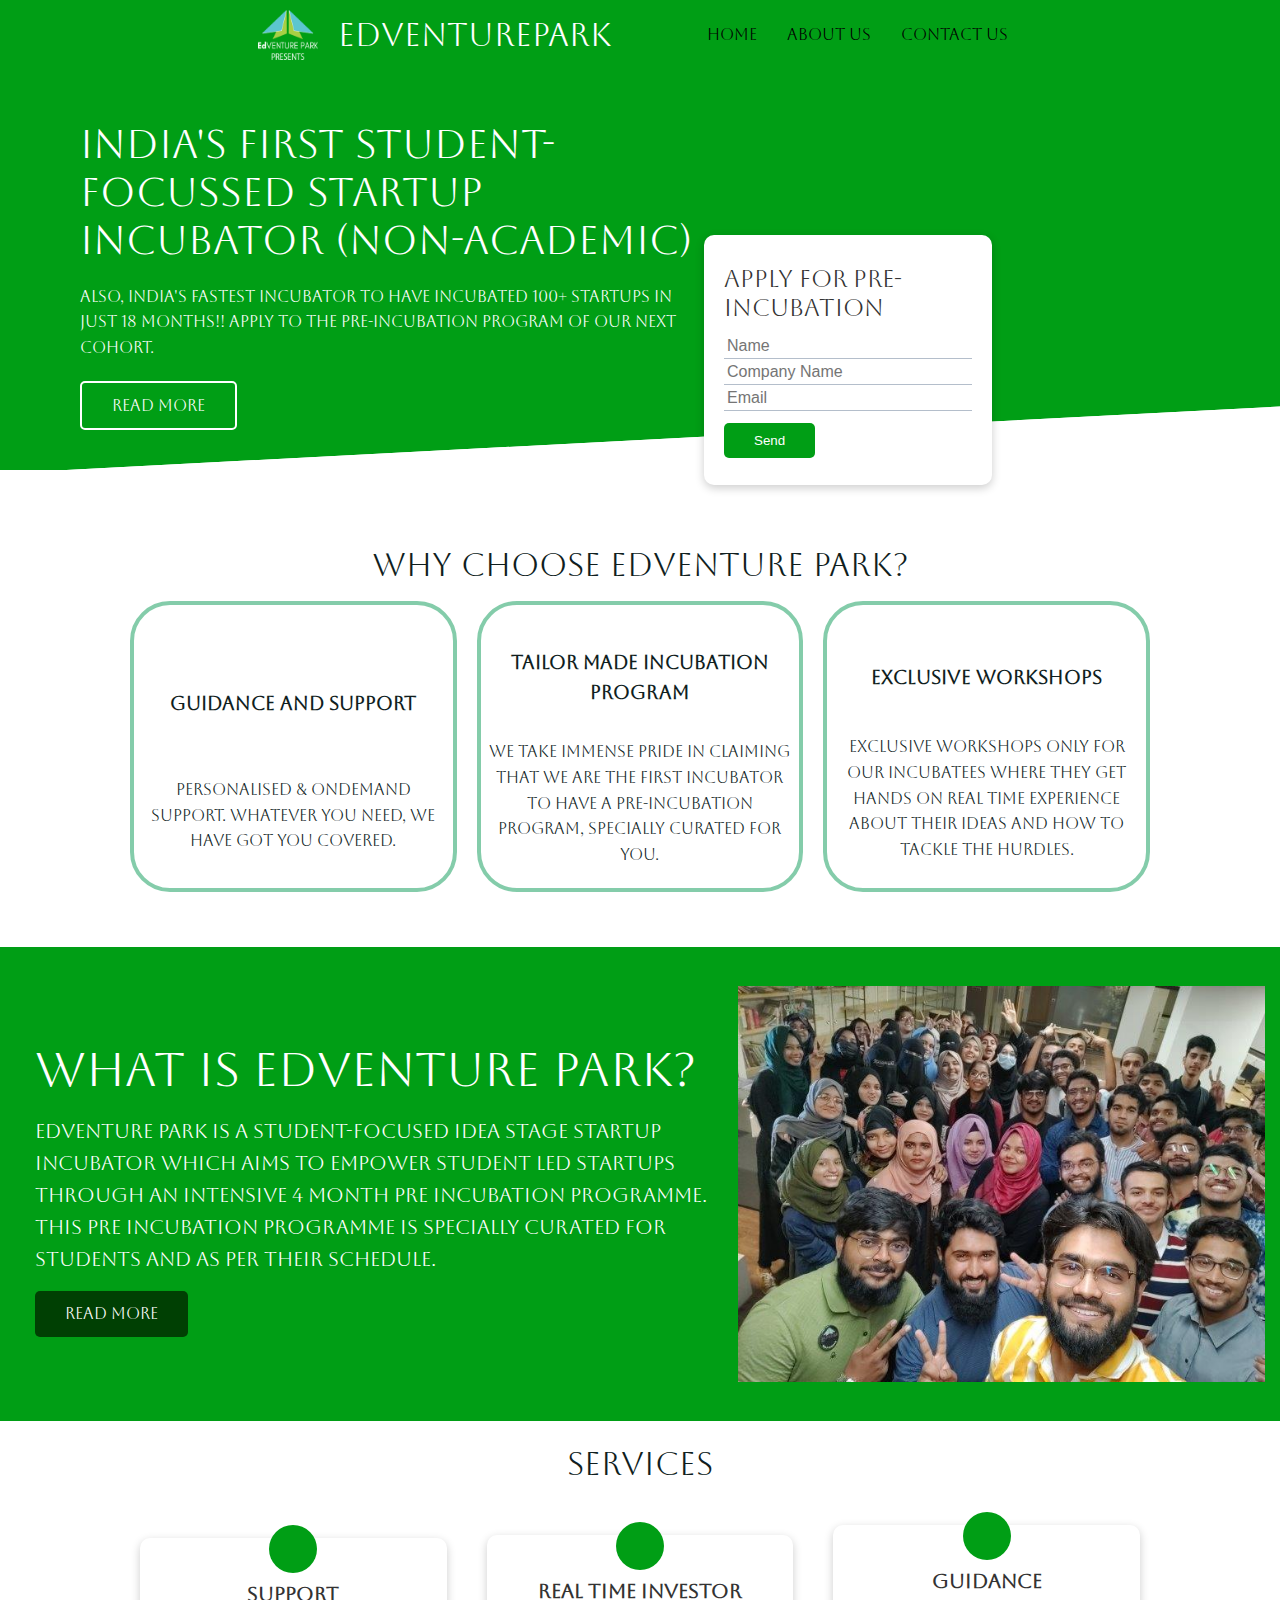
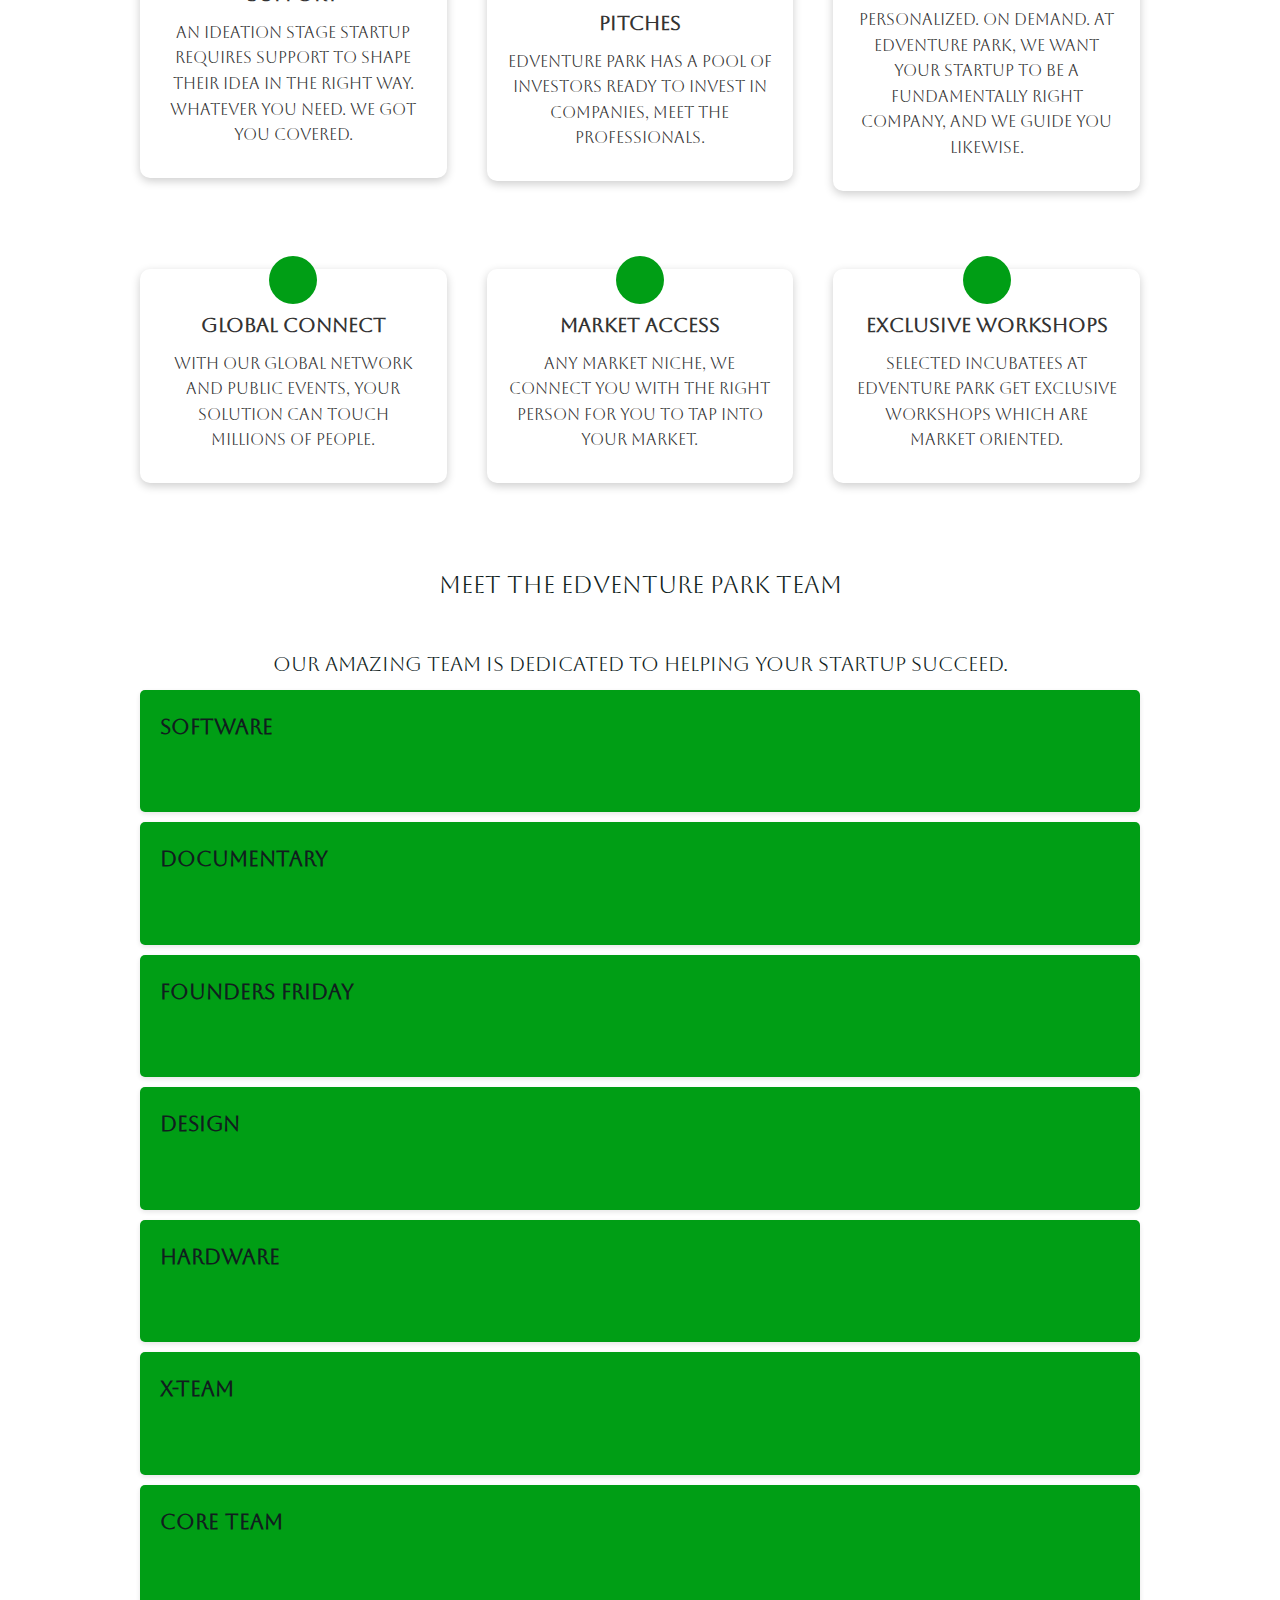
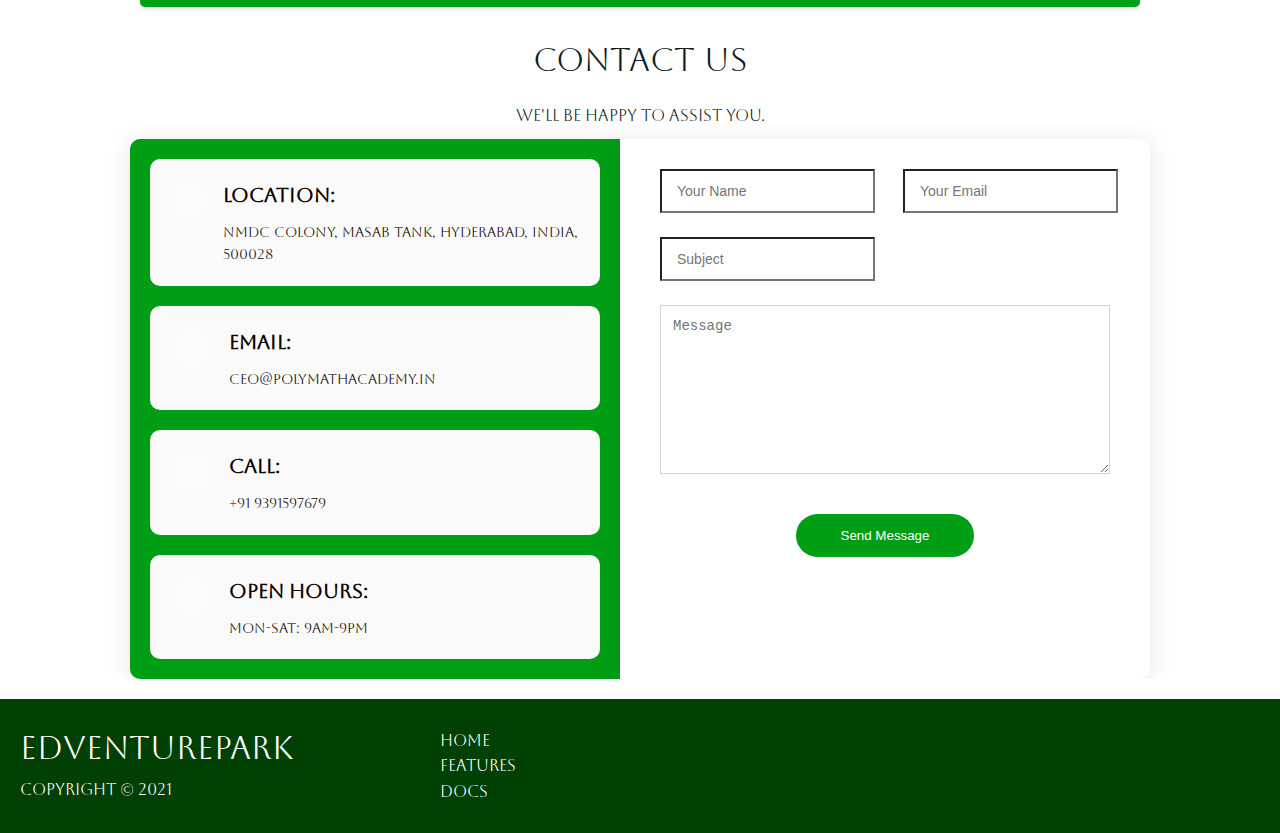
<file: Task-1/index.html>
<!DOCTYPE html>
<html lang="en">
<head>
    <meta charset="UTF-8">
    <meta http-equiv="X-UA-Compatible" content="IE=edge">
    <meta name="viewport" content="width=device-width, initial-scale=1.0">
    <link rel="stylesheet" href="https://cdnjs.cloudflare.com/ajax/libs/font-awesome/6.1.2/css/all.min.css" 
    integrity="sha512-1sCRPdkRXhBV2PBLUdRb4tMg1w2YPf37qatUFeS7zlBy7jJI8Lf4VHwWfZZfpXtYSLy85pkm9GaYVYMfw5BC1A==" 
    crossorigin="anonymous" referrerpolicy="no-referrer" />
    <link rel="stylesheet" href="./css/utilities.css">
    <link rel="stylesheet" href="./css/style.css">
    <title>LANDING PAGE</title>
</head>
<body>
    <!-- Navbar -->
    <div class="navbar">
        <div class="container flex">
            <img src="images/presents.png" />
            <h1 class="logo">Edventurepark</h1>
            <nav>
                <ul>
                    <li><a href="index.html">Home</a></li>
                    <li><a href="#about-us">About Us</a></li>
                    <li><a href="#contact">Contact Us</a></li>
                </ul>
            </nav>
        </div>
    </div>

<!-- Showcase -->
    <section class="showcase">
        <div class="grid">
            <div class="showcase-text">
                <h1>INDIA'S FIRST STUDENT-FOCUSSED STARTUP INCUBATOR (NON-ACADEMIC)</h1>
                <p>Also, India's Fastest Incubator to have incubated 100+ Startups in just 18 months!!
                    Apply to the Pre-Incubation Program of our next Cohort. </p>
                <a href="features.html" class="btn btn-outline">Read More</a>
            </div>

            <div class="showcase-form card">
                <h2>Apply for Pre-Incubation</h2>
                <form>
                    <div class="sc-form-control">
                        <input type="text" name="name" placeholder="Name" required>
                    </div>
                    <div class="sc-form-control">
                        <input type="text" name="company" placeholder="Company Name" required>
                    </div>
                    <div class="sc-form-control">
                        <input type="email" name="email" placeholder="Email" required>
                    </div>
                    <input type="submit" value="Send" class="btn btn-primary">
                </form>
            </div>
        </div>
    </section>

    <!-- ABOUT-US -->
    <section id="about-us" class="about-us">
        <div class="container">
            <h1 class="about-us-heading text-center my-1">
                Why Choose EdVenture Park?
            </h1>

            <div class="grid grid-3 text-center my-4">
                <div class="about-us-card">
                    <i class="fas fa-compass fa-8x"></i>
                    <h3>Guidance and Support</h3>
                    <p class="text-secondary">Personalised & Ondemand Support. Whatever You need, We have got you covered.</p>
                </div>
                <div class="about-us-card">
                    <i class="fas fa-upload fa-6x"></i>
                    <h3>Tailor Made Incubation Program</h3>
                    <p class="text-secondary">We take immense pride in claiming that we are the first incubator to have a Pre-Incubation Program, specially curated for you.</p>
                </div>
                <div class="about-us-card">
                    <i class="fas fa-project-diagram fa-6x"></i>
                    <h3>Exclusive Workshops</h3>
                    <p class="text-secondary">Exclusive workshops only for our incubatees where they get hands on real time experience about their ideas and how to tackle the hurdles.</p>
                </div>
            </div>
        </div>

    

            <div class="cloud bg-primary my-2 py-2">
                <div class="contsiner grid">
                    <div class="text">
                        <h2 class="lg">What is EdVenture Park?</h2>
                        <p class="lead my-1">EdVenture Park is a student-focused idea stage startup incubator which aims to empower student led 
                            startups through an intensive 4 month pre Incubation programme. 
                            This pre incubation programme is specially curated for students and as per their schedule. </p>
                            <a href="features.html" class="btn btn-dark">Read More</a>
                    </div>
                    <img src="images/side.jpg" alt="">
                </div>
            </div>
        </section>

            <!-- languages -->
            <section class="languages">
                <h2 class="md text-center my-2">
                    Services
                </h2>
                <div class="container grid">
                    <div class="card">
                        <i class="fas fa-info-circle"></i>
                        <h4>Support</h4>
                        <p>An ideation stage startup requires support to 
                            shape their idea in the right way. Whatever you need. We got you covered.</p>
                    </div>
                    <div class="card">
                        <i class="fas fa-thumbtack"></i>
                        <h4>Real Time Investor Pitches</h4>
                        <p>Edventure park has a pool of investors ready to invest in companies, Meet the professionals.</p>
                    </div>
                    <div class="card">
                        <i class="fas fa-book-open"></i>
                        <h4>Guidance</h4>
                        <p>Personalized. On Demand. At Edventure park, we want your startup to be a fundamentally right company, and we guide you likewise.</p>
                    </div>
                    <div class="card">
                        <i class="fas fa-link"></i>
                        <h4>Global Connect</h4>
                        <p>With our global network and public events, your solution can touch millions of people.</p>
                    </div>
                    <div class="card">
                        <i class="fas fa-poll"></i>
                        <h4>Market Access</h4>
                        <p>Any market niche, we connect you with the right person for you to tap into your market.</p>
                    </div>
                    <div class="card">
                        <i class="fas fa-star"></i>
                        <h4>Exclusive Workshops</h4>
                        <p>Selected incubatees at Edventure Park get exclusive Workshops which are market oriented.</p>
                    </div>
                </div>
            </section>



            <!-- Teams -->

            <section class="team">
              <div class="container">
                <h2 class="text-center my-4">Meet the EdVenture Park Team</h2>
                <p class="text-center lead">Our amazing team is dedicated to helping your startup succeed.</p>
            
                <div class="row-cols-1 row-cols-md-3 g-4">
                  <div class="col team-card">
                    <a href="#">
                      <i class="bi bi-code h1 mb-3 text-primary"></i>
                      <h3 class="h5">Software</h3>
                      <p class="text-secondary">The brains behind our innovative platforms and tools.</p>
                    </a>
                  </div>
            
                  <div class="col team-card">
                    <a href="#">
                      <i class="bi bi-camera-reels h1 mb-3 text-info"></i>
                      <h3 class="h5">Documentary</h3>
                      <p class="text-secondary">Capturing stories and showcasing the journey of our startups.</p>
                    </a>
                  </div>
            
                  <div class="col team-card">
                    <a href="#">
                      <i class="bi bi-group h1 mb-3 text-warning"></i>
                      <h3 class="h5">Founders Friday</h3>
                      <p class="text-secondary">Connecting you with experienced founders for valuable insights.</p>
                    </a>
                  </div>
            
                  <div class="col team-card">
                    <a href="#">
                      <i class="bi bi-palette h1 mb-3 text-success"></i>
                      <h3 class="h5">Design</h3>
                      <p class="text-secondary">Crafting beautiful and user-friendly interfaces for your startup.</p>
                    </a>
                  </div>
            
                  <div class="col team-card">
                    <a href="#">
                      <i class="bi bi-cpu h1 mb-3 text-danger"></i>
                      <h3 class="h5">Hardware</h3>
                      <p class="text-secondary">Building the physical components that bring your ideas to life.</p>
                    </a>
                  </div>
            
                  <div class="col team-card">
                    <a href="#">
                      <i class="bi bi-share h1 mb-3 text-purple"></i>
                      <h3 class="h5">X-Team</h3>
                      <p class="text-secondary">Our network of experts ready to tackle any challenge your startup faces.</p>
                    </a>
                  </div>
            
                  <div class="col team-card">
                    <a href="#">
                      <i class="bi bi-people h1 mb-3 text-light"></i>
                      <h3 class="h5">Core Team</h3>
                      <p class="text-secondary">The passionate leaders driving EdVenture Park forward.</p>
                    </a>
                  </div>
                </div>
              </div>
            </section>
            
            <style>
             
              .team-card {
                background-color: #009e15;
  transition: all 0.3s ease-in-out;
  font-size: 18px; /* Increased font size */
  font-weight: 500; /* Slightly bolder font weight */
  padding: 20px; /* Increased padding */
  margin: 10px; /* Increased margin */
  border-radius: 5px; /* Add rounded corners */
  box-shadow: 0px 2px 5px rgba(0, 0, 0, 0.1); /* Subtle shadow */
}

.team-card:hover {
  transform: scale(1.1) translateY(-5px); /* Zoom-in and move up */
  box-shadow: 0px 5px 10px rgba(0, 0, 0, 0.2); /* Increased shadow on hover */
}

.team-card i {
  transition: transform 0.3s ease-in-out;
}

.team-card:hover i {
  transform: translateY(-3px); /* Bounce the icon down on hover */
}

.team-card .text-secondary {
  opacity: 0; /* Hide text initially */
  transition: opacity 0.3s ease-in-out;
}

.team-card:hover .text-secondary {
  opacity: 1; /* Fade in text on hover */
}

.team-card:hover::after {
  content: ""; /* Add an empty content pseudo-element for the overlay */
  position: absolute;
  top: 0;
  left: 0;
  width: 100%;
  height: 100%;
  background-color: rgba(0, 0, 0, 0.3); /* Semi-transparent black overlay */
  opacity: 0;
  transition: opacity 0.3s ease-in-out;
}

.team-card:hover::after {
  opacity: 1; /* Fade in the overlay on hover */
}

            </style>
            

            <!-- end -->


            <!-- CONTACT-US -->

            <section id="contact" class="contact">
                <div class="container aos-init aos-animate" data-aos="fade-up">
          
                  <div class="text-center">
                    <h2 class="md text-center my-2">Contact Us</h2>
                    <p>we'll be happy to assist you.</p>
                  </div>
          
                  <div class="row gx-lg-0 gy-4">
          
                    <div class="col-lg-4">
          
                      <div class="info-container d-flex flex-column align-items-center justify-content-center">
                        <div class="info-item d-flex">
                          <i class="fa fa-location flex-shrink-0"></i>
                          <div>
                            <h4>Location:</h4>
                            <p> NMDC colony, Masab tank, Hyderabad, India, 500028</p>
                          </div>
                        </div><!-- End Info Item -->
          
                        <div class="info-item d-flex">
                          <i class="fa fa-envelope flex-shrink-0"></i>
                          <div>
                            <h4>Email:</h4>
                            <p>ceo@polymathacademy.in</p>
                          </div>
                        </div><!-- End Info Item -->
          
                        <div class="info-item d-flex">
                          <i class="fa fa-phone flex-shrink-0"></i>
                          <div>
                            <h4>Call:</h4>
                            <p>+91 9391597679</p>
                          </div>
                        </div><!-- End Info Item -->
          
                        <div class="info-item d-flex">
                          <i class="fa fa-clock flex-shrink-0"></i>
                          <div>
                            <h4>Open Hours:</h4>
                            <p>Mon-Sat: 9am-9pm</p>
                          </div>
                        </div><!-- End Info Item -->
                      </div>
          
                    </div>
          
                    <div class="col-lg-8">
                      <div id="myform" class="php-email-form">
                        <div class="row">
                          <div class="col-md-6 form-group">
                            <input type="text" name="from-name" class="form-control" id="name" placeholder="Your Name" required="" fdprocessedid="h17fvv">
                          </div>
                          <div class="col-md-6 form-group mt-md-0">
                            <input type="email" class="form-control" name="email" id="email" placeholder="Your Email" required="" fdprocessedid="d1jplp">
                          </div>
                        </div>
                        <div class="form-group mt-3">
                          <input type="text" class="form-control" name="subject" id="subject" placeholder="Subject" required="" fdprocessedid="786h5">
                        </div>
                        <div class="form-group mt-3">
                          <textarea class="ch-form-control" id="message" name="message" rows="7" placeholder="Message" required=""></textarea>
                        </div>
                        <div class="my-3">
                          <div class="loading">Loading</div>
                          <div class="error-message"></div>
                          <div class="sent-message">Your message has been sent. Thank you!</div>
                        </div>
                        <div class="text-center"><button type="submit" onclick="sendMail()" fdprocessedid="gq51ns">Send Message</button></div>
                      </div>
                    </div><!-- End Contact Form -->
          
                  </div>
          
                </div>
              </section>



            <!-- footer -->

        <footer class="footer bg-dark py-5">
            <div class="conatiner grid grid-3">
                <div>
                    <h1>Edventurepark</h1>
                    <p>Copyright &copy; 2021</p>
                </div>
                <nav>
                    <ul>
                        <li><a href="index.html">Home</a></li>
                        <li><a href="features.html">Features</a></li>
                        <li><a href="docs.html">Docs</a></li>
                    </ul>
                </nav>
                <div class="social">
                    <a href="https://twitter.com/EdventurePark" class="twitter"><i class="fab fa-twitter fa-2x"></i></a>
            <a href="https://www.facebook.com/EdVenP/" class="facebook"><i class="fab fa-facebook fa-2x"></i></a>
            <a href="https://www.instagram.com/edventurepark/" class="instagram"><i class="fab fa-instagram fa-2x"></i></a>
            <a href="https://www.youtube.com/channel/UCJE19g3yFV5aKsf8n4pTz3Q/featured" class="google-plus"><i class="fab fa-youtube fa-2x"></i></a>
            <a href="https://www.linkedin.com/company/edventure-park/mycompany/" class="linkedin"><i class="fab fa-linkedin fa-2x"></i></a>
                </div>
            </div>
        </footer>

</body>
</html>
</file>
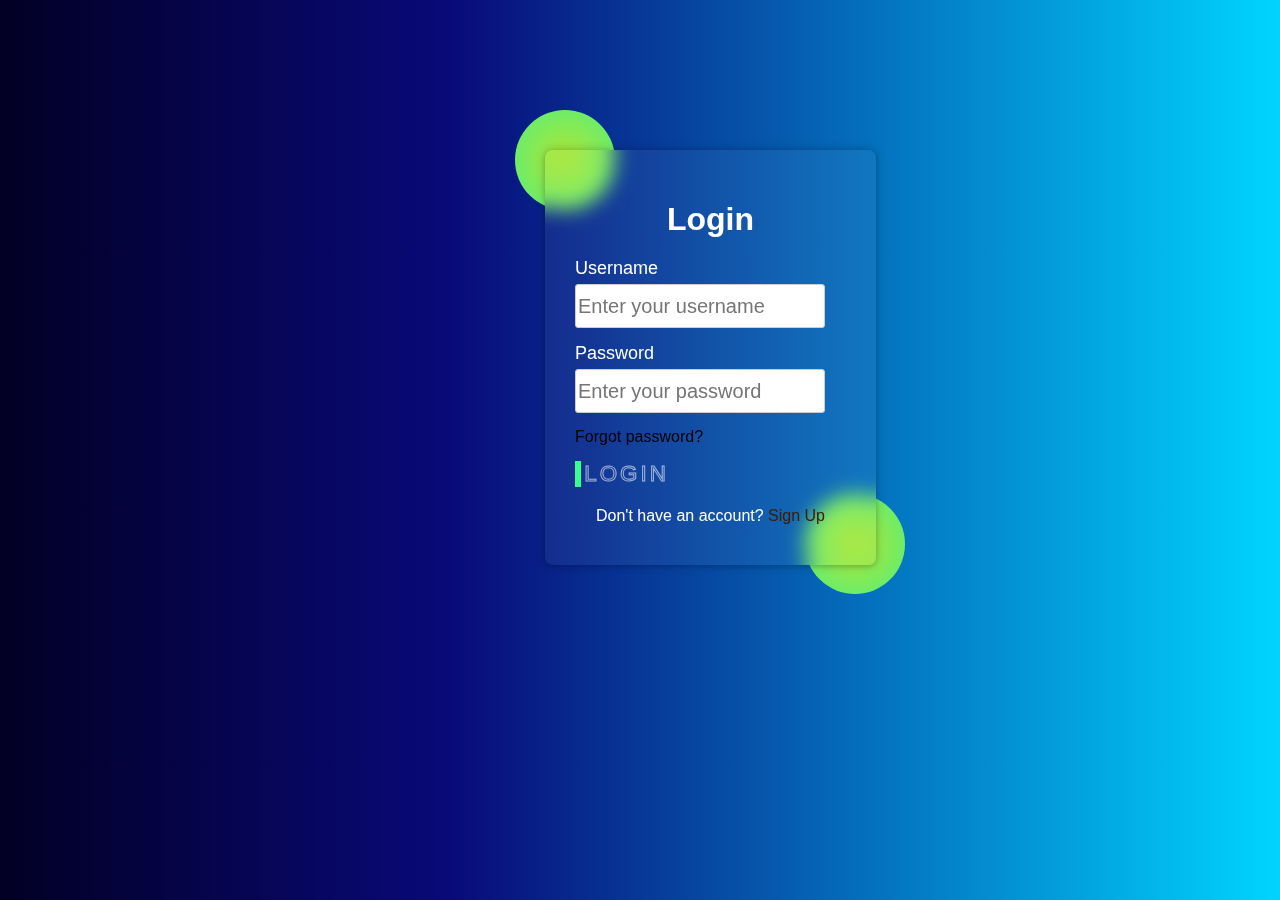
<file: Task-2/index.html>
<!DOCTYPE html>
<html lang="en">
<head>
    <meta charset="UTF-8">
    <meta name="viewport" content="width=device-width, initial-scale=1.0">
    <title>Login Form</title>
    <link rel="stylesheet" href="style.css">
</head>
<body>

    <div class="card">
        <div class="circle"></div>
        <div class="circle"></div>
    <div class="card-inner">
    <div class="container">
        <h1>Login</h1>
        
        <form id="login-form">
            <div class="input-field">
                <label for="username">Username</label>
                <input type="text" id="username" placeholder="Enter your username" required>
                <span class="required-message">Required</span>
            </div>
            <div class="input-field">
                <label for="password">Password</label>
                <input type="password" id="password" placeholder="Enter your password" required>
                <span class="required-message">Required</span>
            </div>
            <div class="input-field">
                <a href="#" style="text-decoration: none;
                color: black;">Forgot password?</a>
            </div>
            <button type="submit" class="button" data-text="Awesome">
                <span class="actual-text">&nbsp;LOGIN&nbsp;</span>
                <span aria-hidden="true" class="hover-text">&nbsp;Login&nbsp;</span>
            </button>
        </form>
        <div id="success-message" class="hidden">
            Login successful!
        </div>
        <div class="signup-link">
            <p>Don't have an account? <a href="#">Sign Up</a></p>
        </div>
    </div>
    </div>
</div>
    <script src="script.js"></script>
</body>
</html>
</file>
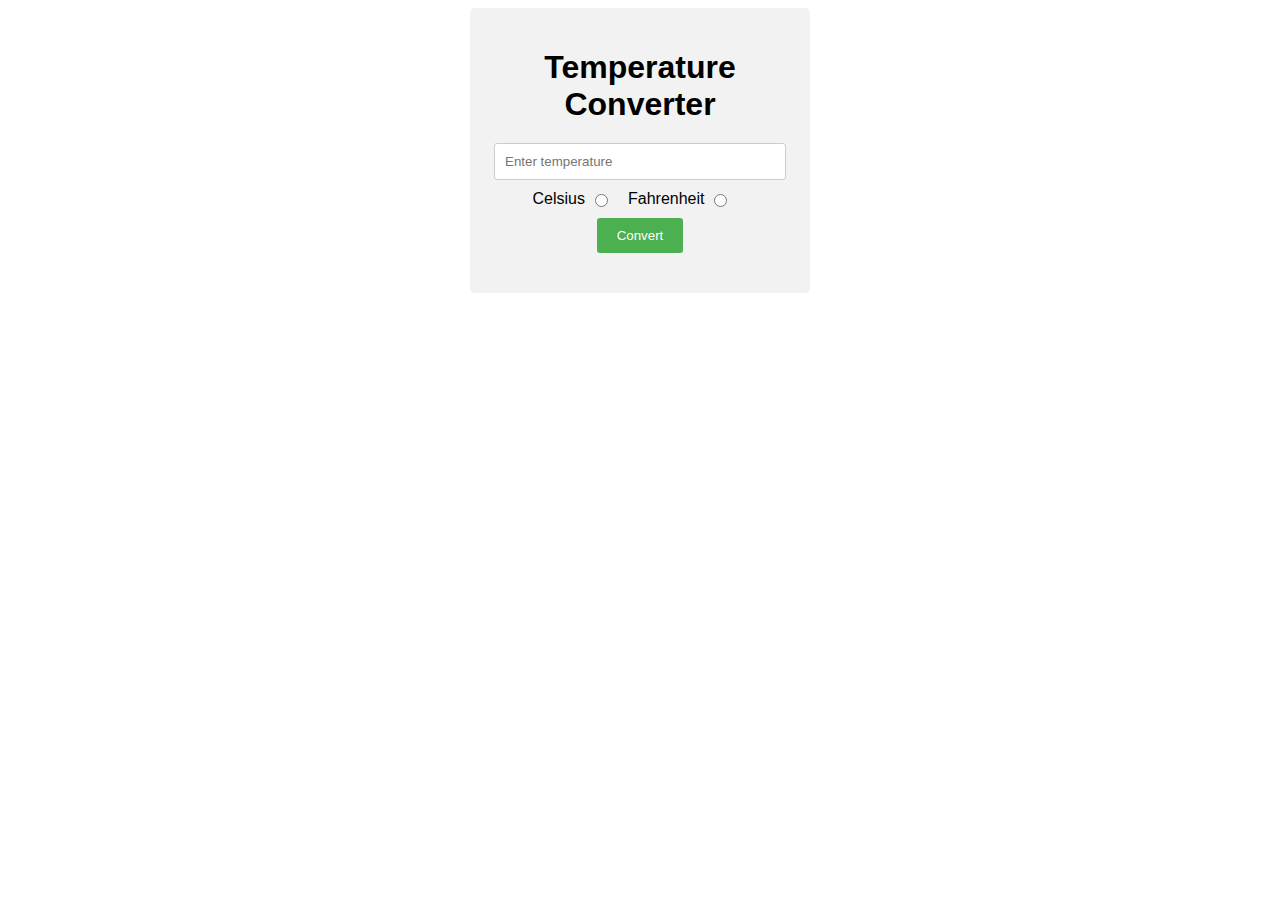
<file: Task-4/index.html>
<!DOCTYPE html>
<html lang="en">

<head>
    <meta charset="UTF-8">
    <meta name="viewport" content="width=device-width, initial-scale=1.0">
    <title>Temperature Converter</title>
    <link rel="stylesheet" href="style.css">
</head>

<body>
    <div class="container">
        <h1>Temperature Converter</h1>
        <input type="text" id="temperature" placeholder="Enter temperature">
        <div class="radio-container">
            <label for="celsius">Celsius</label>
            <input type="radio" id="celsius" name="unit" value="celsius">
            <label for="fahrenheit">Fahrenheit</label>
            <input type="radio" id="fahrenheit" name="unit" value="fahrenheit">
        </div>
        <button id="convert-button">Convert</button>
        <p id="result"></p>
    </div>
    <script src="script.js"></script>
</body>

</html>
</file>
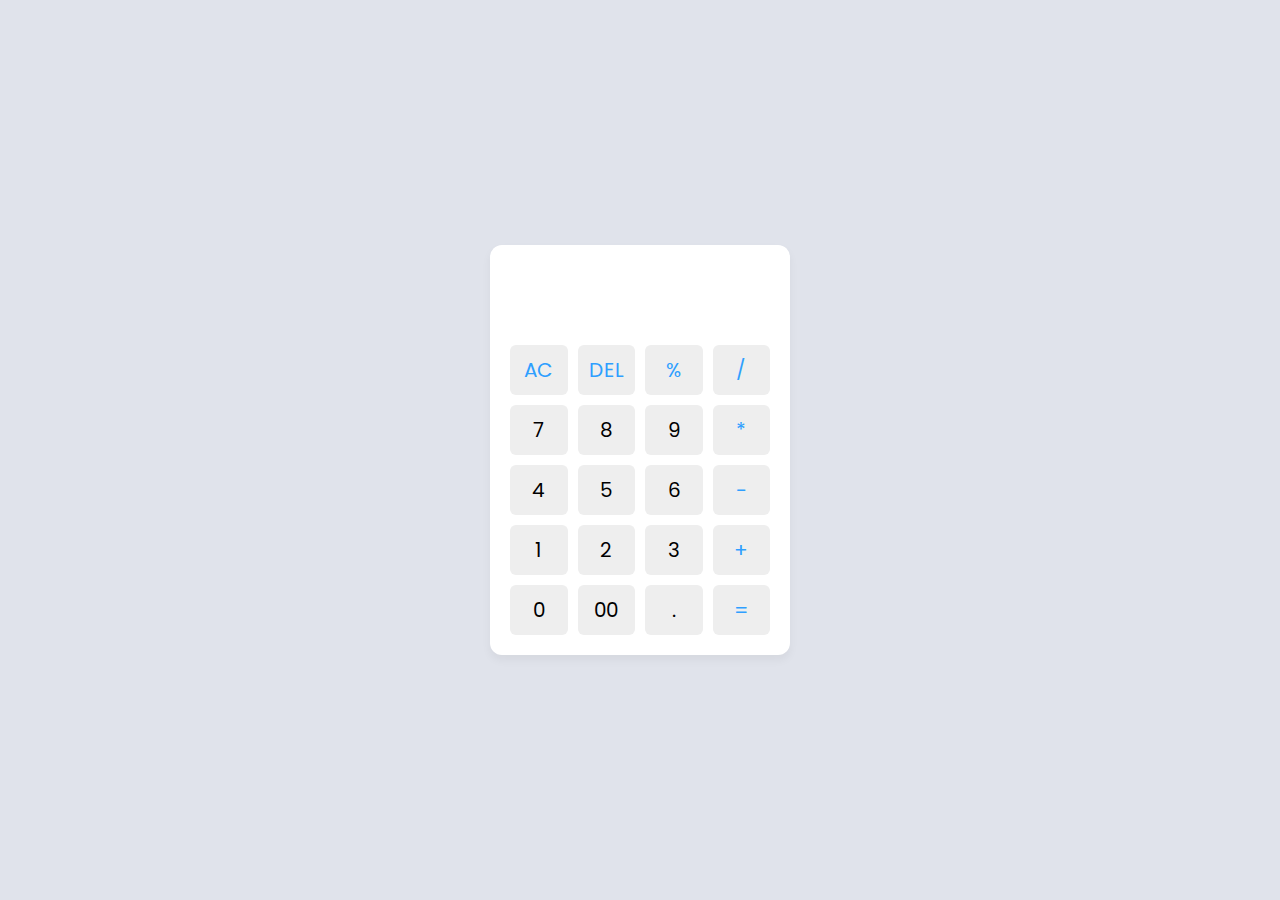
<file: Task-5/index.html>
<!DOCTYPE html>
<!-- Coding By CodingNepal - codingnepalweb.com -->
<html lang="en">
  <head>
    <meta charset="UTF-8" />
    <meta http-equiv="X-UA-Compatible" content="IE=edge" />
    <meta name="viewport" content="width=device-width, initial-scale=1.0" />
    <title>Calculator in HTML CSS & JavaScript</title>
    <link rel="stylesheet" href="style.css" />
  </head>
  <body>
    <div class="container">
      <input type="text" class="display" />

      <div class="buttons">
        <button class="operator" data-value="AC">AC</button>
        <button class="operator" data-value="DEL">DEL</button>
        <button class="operator" data-value="%">%</button>
        <button class="operator" data-value="/">/</button>

        <button data-value="7">7</button>
        <button data-value="8">8</button>
        <button data-value="9">9</button>
        <button class="operator" data-value="*">*</button>

        <button data-value="4">4</button>
        <button data-value="5">5</button>
        <button data-value="6">6</button>
        <button class="operator" data-value="-">-</button>

        <button data-value="1">1</button>
        <button data-value="2">2</button>
        <button data-value="3">3</button>
        <button class="operator" data-value="+">+</button>

        <button data-value="0">0</button>
        <button data-value="00">00</button>
        <button data-value=".">.</button>
        <button class="operator" data-value="=">=</button>
      </div>
    </div>

    <script src="script.js"></script>
  </body>
</html>
</file>
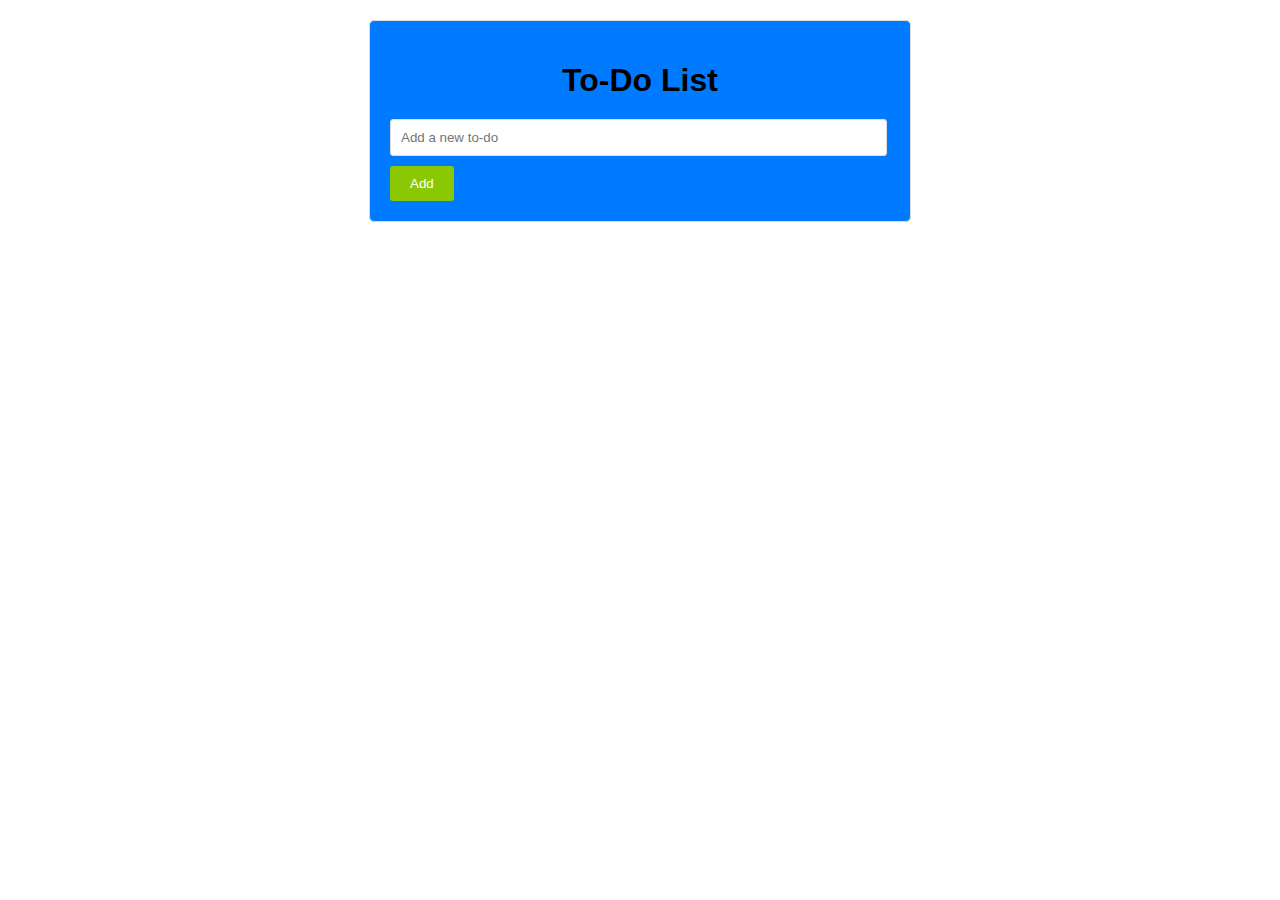
<file: Task-6/index.html>
<!DOCTYPE html>
<html lang="en">
<head>
    <meta charset="UTF-8">
    <meta name="viewport" content="width=device-width, initial-scale=1.0">
    <title>To-Do List App</title>
    <link rel="stylesheet" href="style.css">
</head>
<body>
    <div class="container">
        <h1>To-Do List</h1>
        <input type="text" id="new-todo" placeholder="Add a new to-do">
        <button id="add-button">Add</button>
        <div id="todos">
            </div>
    </div>
    <script src="script.js"></script>
</body>
</html>
</file>
<file: Task-1/css/utilities.css>
.container { 
    max-width: 1100px;
    margin: 0 auto;
    overflow: auto;
    padding: 0 40px; 
}

.card {
    background-color: white;
    color: #333;
    position: relative;
    border-radius: 10px;
    box-shadow: 0 3px 10px rgba(0,0,0,0.2);
    padding: 20px;
    margin-top: 80px;
}

.card i{
   position: absolute;
   top: -13px;
   left: 50%;
   transform: translateX(-50%);
   font-size: 20px;
   background: var(--primary-color);
   color: #fff;
   border-radius: 50px;
   display: inline-flex;
   align-items: center;
   justify-content: center;
   width: 48px;
   height: 48px;
}


.btn {
    display: inline-block;
    padding: 10px 30px;
    cursor: pointer;
    background: var(--primary-color);
    color: white;
    border: none;
    border-radius: 5px;
}

.btn-outline {
    background-color: transparent;
    border: 2px white solid;
}

.btn:hover {
    transform: scale(.94);
}


/* backgrounds & coloured buttons */
.bg-primary,
 .btn-primary {
   background-color: var(--primary-color);
   color: white;
   margin-top: 12px;
}


.bg-secondary,
 .btn-secondary {
   background-color: var(--secondary-color);
   color: white;
}


.bg-dark,
 .btn-dark {
   background-color: var(--dark-color);
   color: white;
   /* padding: 10px; */
}

.bg-primary a,
 .btn-primary a,
 .bg-secondary a,
 .btn-secondary a,
 .bg-dark a,
 .btn-dark a {
color: WHITE;
 }


.bg-light,
 .btn-light {
   background-color: var(--light-color);
   color: #333;
}


/* text sizes */
.lead {
   font-size: 20px;
}

.sm {
   font-size: 1rem;
}

.md {
font-size: 2rem;
}


.lg {
   font-size: 3rem;
}

.xl {
   font-size: 4rem;
}





.text-center {
    text-align: center;
}



.flex {
    display: flex;
    justify-content: center;
    align-items: center;
    height: 100%;
 }


 .grid {
    display: grid;
    grid-template-columns: repeat(3, 1fr);
    gap: 20px;
    justify-content: center;
    align-items: center;
    height: 100%;
 }


 .grid-3 {
    grid-template-columns: repeat(3, 1fr);
 }


 /* MARGIN */

 .my-1 {
    margin: 1rem 0;   /* 1 rem =16px  */
 }


 .my-2 {
    margin: 1.5rem 0;   /* 1 rem =16px  */
 }

 .my-3 {
    margin: 2rem 0;   /* 2 rem =32px  */
 }

 .my-4 {
    margin: 3rem 0;   /* 3 rem =48px  */
 }

 .my-5 {
    margin: 4rem 0;   /* 4 rem =64px  */
 }



 .m-1 {
   margin: 1rem ;   /* 1 rem =16px  */
}


.m-2 {
   margin: 1.5rem ;   /* 1 rem =16px  */
}

.m-3 {
   margin: 2rem ;   /* 2 rem =32px  */
}

.m-4 {
   margin: 3rem;   /* 3 rem =48px  */
}

.m-5 {
   margin: 4rem ;   /* 4 rem =64px  */
}




/* PADDING */

.py-1 {
   padding: 1rem 0;   /* 1 rem =16px  */
}


.py-2 {
   padding: 1.5rem 0;   /* 1 rem =16px  */
}

.py-3 {
   padding: 2rem 0;   /* 2 rem =32px  */
}

.py-4 {
   padding: 3rem 0;   /* 3 rem =48px  */
}

.py-5 {
   padding: 4rem 0;   /* 4 rem =64px  */
}



.p-1 {
  padding: 1rem ;   /* 1 rem =16px  */
}


.p-2 {
  padding: 1.5rem ;   /* 1 rem =16px  */
}

.p-3 {
  padding: 2rem ;   /* 2 rem =32px  */
}

.p-4 {
  padding: 3rem;   /* 3 rem =48px  */
}

.p-5 {
  padding: 4rem ;   /* 4 rem =64px  */
}
</file>
<file: Task-1/css/style.css>
@import url('https://fonts.googleapis.com/css2?family=Aboreto&display=swap');


:root {
    --primary-color: #009e15;
    --secondary-color: #008100;
    --dark-color: #004003;
    --light-color: #f4f4f4;
}

* {
    box-sizing: border-box;
    padding: 0%;
    margin: 0%;   
}

body {
    font-family: 'Aboreto', 'cursive';
    color: rgb(16, 30, 30);
    line-height: 1.6;
}

ul {
    list-style-type: none;
}

.footer {
    padding: 20px;
}

.g-4, .gy-4 {
    --bs-gutter-y: 1.5rem;
}


.row {
    --bs-gutter-x: 1.5rem;
    --bs-gutter-y: 0;
    display: flex;
    flex-shrink: 0;
    width: 100%;
    max-width: 100%;
    padding-right: calc(var(--bs-gutter-x) * .5);
    padding-left: calc(var(--bs-gutter-x) * .5);
    margin-top: calc(-1 * var(--bs-gutter-y));
    margin-right: calc(-.5 * var(--bs-gutter-x));
    margin-left: calc(-.5 * var(--bs-gutter-x));
}

@media (min-width: 768px){
.col-md-6 {
    flex: 0 0 auto;
    width: 50%;
}
}


.d-flex {
    display: flex!important;
}
.flex-column {
    flex-direction: column!important;
}
.justify-content-center {
    justify-content: center!important;
}
.align-items-center {
    align-items: center!important;
}
@media (min-width: 992px){
    .g-lg-0, .gx-lg-0 {
        --bs-gutter-x: 0;
    }
}


a{
    text-decoration: none;
    color:  rgb(16, 30, 30);
}

h1, h2 {
    font-weight: 300;
    line-height: 1.2;
    margin: 10px 0;
}

p {
    margin: 10px 0;
}

img {
    width: 100%;
}

/* navbar */
.navbar {
    background-color :var(--primary-color) ;
    color: white;
    height: 70px;
}

.navbar img{
    height: 50px;
    width: 60px;
}

.navbar ul {
    display: flex;
}

.navbar a {
    color: black;
    padding: 10px;
    margin: 0 5px;
}

.navbar a:hover {
    border-bottom: 2px white solid;
}

.navbar h1{
    margin-right: 80px;
    margin-left: 20px;
}

/* showcase */
.showcase {
    height: 400px;
    background-color: var(--primary-color) ;
    color: white;
    position: relative;
}

.showcase-text {
    margin-left: 80px;
}

.showcase h1 {
    font-size: 40px;
}

.showcase p {
    margin: 20px 0;
}

.showcase .grid {
    overflow: visible;
    grid-template-columns: 55% 45%;
    gap: 0px;
}


.showcase-form {
    position: relative;
    top: 50px;
    height: 250px;
    width: 50%;
    z-index: 100;
}


.showcase-form .form-control {
    margin: 30px;
}

.showcase-form input[type='text'],
.showcase-form input[type='email'] {
    border: 0;
    border-bottom: 1px solid #b4becb;
    width: 100%;
    padding: 3px;
    font-size: 16px;
}

.showcase-form input:focus {
    outline: none;
}

.showcase::before,.showcase::after {
    content: '';
    position: absolute;
    height: 100px;
    bottom: -70px;
    right: 0;
    left: 0;
    background-color: white;
    transform: skewY(-3deg);
    -webkit-transform: skewY(-3deg);
    -moz-transform: skewY(-3deg);
    -ms-transform: skewY(-3deg);
}

/* STATS */
.stats {
    padding-top: 100px;
}

.stats-heading {
    max-width: 500px;
    margin: auto;
}

.stats .grid h3 {
    font-size: 35px;
}

.stats .grid p {
    font-size: 20px;
    font-weight: bold;
}


.about-us{
    margin-top: 60px;
}
.about-us-card{
    margin-bottom: 15px;
    padding: 0px 5px 0px 5px;
    display: grid;
    justify-content: center;
    align-items: center;
    height: 120%;
    border: 4px #0596527d solid;
    border-radius: 40px;
}
.about-us-card h3{
    margin-top: 12px;
}




/* CONTACT */

.contact{
    margin-bottom: 20px;
}

.contact .info-container {
    background-color: var(--primary-color);
    height: 100%;
    padding: 20px;
    border-radius: 10px 0 0 10px;
    box-shadow: 0px 2px 25px rgba(0, 0, 0, 0.1);
  }
  
  .contact .info-item {
    width: 100%;
    background-color: #f9faf9;
    margin-bottom: 20px;
    padding: 20px;
    border-radius: 10px;
    color: rgb(14, 2, 2);
  }
  
  .contact .info-item:last-child {
    margin-bottom: 0;
  }
  
  .contact .info-item i {
    font-size: 20px;
    color: rgb(6, 3, 3);
    float: left;
    width: 44px;
    height: 44px;
    background-color: rgba(255, 255, 255, 0.2);
    display: flex;
    justify-content: center;
    align-items: center;
    border-radius: 50px;
    transition: all 0.3s ease-in-out;
    margin-right: 15px;
  }
  

  .col-md-6 {
    flex: 0 0 auto;
    width: 50%;
}

.mt-md-0 {
    margin-top: 0!important;
}
.mt-3 {
    margin-top: 1rem!important;
}


  .contact .info-item h4 {
    padding: 0;
    font-size: 20px;
    font-weight: 600;
    margin-bottom: 5px;
  }
  
  .contact .info-item p {
    padding: 0;
    margin-bottom: 0;
    font-size: 14px;
  }
  
  .contact .info-item:hover i {
    background: #fff;
    color: var(--primary-color);
  }

  .ch-form-control {
    display: block;
    width: 100%;
    padding: 0.375rem 0.75rem;
    font-size: 1rem;
    font-weight: 400;
    line-height: 1.5;
    color: #212529;
    background-color: #fff;
    background-clip: padding-box;
    border: 1px solid #ced4da;
    -webkit-appearance: none;
    -moz-appearance: none;
    appearance: none;
    border-radius: 0.375rem;
    transition: border-color .15s ease-in-out,box-shadow .15s ease-in-out;
}
  
  .contact .php-email-form {
    width: 100%;
    height: 100%;
    background: #fff;
    box-shadow: 0px 2px 25px rgba(0, 0, 0, 0.1);
    padding: 30px;
    border-radius: 0 10px 10px 0;
  }
  
  .contact .php-email-form .form-group {
    padding-bottom: 8px;
    margin-left: 10px;
    margin-right: 10px;
  }
  
  .contact .php-email-form .error-message {
    display: none;
    color: #fff;
    background: #df1529;
    text-align: left;
    padding: 15px;
    font-weight: 600;
  }
  
  .contact .php-email-form .error-message br+br {
    margin-top: 25px;
  }
  
  .contact .php-email-form .sent-message {
    display: none;
    color: #fff;
    background: #059652;
    text-align: center;
    padding: 15px;
    font-weight: 600;
  }
  
  .contact .php-email-form .loading {
    display: none;
    background: #fff;
    text-align: center;
    padding: 15px;
  }
  
  .contact .php-email-form .loading:before {
    content: "";
    display: inline-block;
    border-radius: 50%;
    width: 24px;
    height: 24px;
    margin: 0 10px -6px 0;
    border: 3px solid #059652;
    border-top-color: #fff;
    -webkit-animation: animate-loading 1s linear infinite;
    animation: animate-loading 1s linear infinite;
  }
  
  .contact .php-email-form input,
  .contact .php-email-form textarea {
    border-radius: 0;
    box-shadow: none;
    font-size: 14px;
  }
  
  .contact .php-email-form input[type=text],
  .contact .php-email-form input[type=email],
  .contact .php-email-form textarea {
    padding: 12px 15px;
  }
  
  .contact .php-email-form input[type=text]:focus,
  .contact .php-email-form input[type=email]:focus,
  .contact .php-email-form textarea:focus {
    border-color: var(--primary-color);
  }
  
  .contact .php-email-form textarea {
    padding: 10px 12px;
  }
  
  .contact .php-email-form button[type=submit] {
    background: var(--primary-color);
    border: 0;
    padding: 14px 45px;
    color: #fff;
    transition: 0.4s;
    border-radius: 50px;
  }
  
  .contact .php-email-form button[type=submit]:hover {
    background: var(--dark-color);
  }
  
  @-webkit-keyframes animate-loading {
    0% {
      transform: rotate(0deg);
    }
  
    100% {
      transform: rotate(360deg);
    }
  }
  
  @keyframes animate-loading {
    0% {
      transform: rotate(0deg);
    }
  
    100% {
      transform: rotate(360deg);
    }
  }





/* Cloud */
.cloud .grid {
    grid-template-columns: 4fr 3fr;
    margin: 15px;
}

.cloud .grid .text{
    margin-left: 20px 
}





/* languages */


.languages .flex {
    flex-wrap: wrap;
}

.languages .card {
    text-align: center;
    margin: 18px 10px 40px;
    transition: transform 0.2s ease-in;
}


.languages .card h4 {
    font-size: 20px;
    margin-top: 20px;
    margin-bottom: 10px;
}

.languages .card:hover {
    transform: translateY(-15px);
}

/* FOOTER */
.footer .social a {
    margin: 0 10PX;
    /* padding: auto; */
}



/* tablets and under */

@media(max-width: 768px) {
    .grid,
    .showcase .grid,
    .stats .grid,
    .cli .grid,
    .cloud .grid {
        grid-template-columns: 1fr;
        grid-template-rows: 1fr;
    }


    .showcase {
        height: auto;
    }

    .showcase-text {
        text-align: center;
        margin-top: 40px;
        margin-left: 0px;
    }

    .showcase-form {
        justify-self: center;
        margin: auto;
        min-width: 260px;
    }


    .cli .grid > *:first-child {
        grid-column: 1;
        grid-row: 1;
    }

}




/* mobile */
@media(max-width: 500px) {
    .navbar {
        height: 110px;
    }


    .navbar .flex {
        flex-direction: column;
    }

    .navbar ul {
        padding: 10px;
        background-color: rgba(0,0,0,0.1);
    }
}
</file>
<file: Task-2/style.css>
body {
    font-family: sans-serif;
    margin: 0;
    padding: 0;
    display: flex;
    justify-content: center;
    align-items: center;
    background: rgb(2,0,36);
background: linear-gradient(90deg, rgba(2,0,36,1) 0%, rgba(9,9,121,1) 35%, rgba(0,212,255,1) 100%);
}

.container {
    width: max-content;
    margin: 150px auto;
    padding: 30px;
    border-radius: 5px;
    box-shadow: 0 2px 5px rgba(0, 0, 0, 0.1);
}

h1 {
    text-align: center;
    margin-bottom: 20px;
}

.input-field {
    margin-bottom: 15px;
}

label {
    display: block;
    font-size: 18px;
    margin-bottom: 5px;
}

input[type="text"],
input[type="password"] {
    width: 90%;
    height: 40px;
    font-size: 20px;
    border: 1px solid #ccc;
    border-radius: 3px;
}

.social-login,
.signup-link {
    text-align: center;
    margin-top: 20px;
}
.card {
    width: 190px;
    height: 254px;
    transition: all 0.2s;
    position: relative;
    cursor: pointer;
  }
  
  .card-inner {
    width: fit-content;
    height: fit-content;
    color: white;
    background: rgba(255,255,255,.05);
    box-shadow: 0 0 10px rgba(0,0,0,0.25);
    backdrop-filter: blur(10px);
    border-radius: 8px;
  }
  
  .card:hover {
    /* transform: scale(1.04) ; */
  }
  
  .circle {
    width: 100px;
    height: 100px;
    background: radial-gradient(#b0e633, #53ef7d);
    border-radius: 50%;
    position: absolute;
    animation: move-up6 2s ease-in infinite alternate-reverse;
  }
  
  .circle:nth-child(1) {
    top: 110px;
    left: -30px;
  }
  
  .circle:nth-child(2) {
    bottom: -340px;
    right: -170px;
    animation-name: move-down1;
  }
  
  @keyframes move-up6 {
    to {
      transform: translateY(-10px);
    }
  }
  
  @keyframes move-down1 {
    to {
      transform: translateY(10px);
    }
  }



/* === removing default button style ===*/
.button {
    margin: 0;
    height: auto;
    background: transparent;
    padding: 0;
    border: none;
    cursor: pointer;
  }
  
  /* button styling */
  .button {
    --border-right: 6px;
    --text-stroke-color: rgba(255,255,255,0.6);
    --animation-color: #37FF8B;
    --fs-size: 1.4em;
    letter-spacing: 3px;
    text-decoration: none;
    font-size: var(--fs-size);
    font-family: "Arial";
    position: relative;
    text-transform: uppercase;
    color: transparent;
    -webkit-text-stroke: 1px var(--text-stroke-color);
  }
  /* this is the text, when you hover on button */
  .hover-text {
    position: absolute;
    box-sizing: border-box;
    content: attr(data-text);
    color: var(--animation-color);
    width: 0%;
    inset: 0;
    border-right: var(--border-right) solid var(--animation-color);
    overflow: hidden;
    transition: 0.5s;
    -webkit-text-stroke: 1px var(--animation-color);
  }
  /* hover */
  .button:hover .hover-text {
    width: 100%;
    filter: drop-shadow(0 0 23px var(--animation-color))
  }





.social-login p,
.signup-link p {
    margin-bottom: 10px;
}

.social-login a {
    margin-right: 10px;
    font-size: 20px;
    color: #4CAF50;
}

.signup-link a {
    color: #3b2000;
    text-decoration: none;
}

.required-message {
    display: none;
    color: red;
    font-size: 12px;
    margin-top: 5px;
}


#success-message {
    color: green;
    font-weight: bold;
    text-align: center;
    margin-top: 20px;
    padding: 10px;
    border-radius: 3px;
    display: none;
}
</file>
<file: Task-4/style.css>
body {
    font-family: sans-serif;
    text-align: center;
}

.container {
    background-color: #f2f2f2;
    padding: 20px;
    border-radius: 5px;
    margin: 0 auto;
    width: 300px;
}

h1 {
    margin-bottom: 20px;
}

input[type="text"] {
    width: 90%;
    padding: 10px;
    margin-bottom: 10px;
    border: 1px solid #ccc;
    border-radius: 3px;
}

.radio-container {
    display: flex;
    justify-content: center;
    margin-bottom: 10px;
}

label {
    display: inline-block;
    margin-right: 5px;
}

input[type="radio"] {
    margin-right: 20px;
}

#convert-button {
    background-color: #4CAF50;
    color: white;
    padding: 10px 20px;
    border: none;
    border-radius: 3px;
    cursor: pointer;
    
}

#convert-button:hover{
    background-color: rgb(30, 102, 3);
    transition: 0.4s;
}

#result {
    font-weight: bold;
    margin-top: 20px;
}
</file>
<file: Task-5/style.css>
/* Import Google font - Poppins */
@import url("https://fonts.googleapis.com/css2?family=Poppins:wght@300;400;500;600;700&display=swap");
* {
  margin: 0;
  padding: 0;
  box-sizing: border-box;
  font-family: "Poppins", sans-serif;
}
body {
  height: 100vh;
  display: flex;
  align-items: center;
  justify-content: center;
  background: #e0e3eb;
}
.container {
  position: relative;
  max-width: 300px;
  width: 100%;
  border-radius: 12px;
  padding: 10px 20px 20px;
  background: #fff;
  box-shadow: 0 5px 10px rgba(0, 0, 0, 0.05);
}
.display {
  height: 80px;
  width: 100%;
  outline: none;
  border: none;
  text-align: right;
  margin-bottom: 10px;
  font-size: 25px;
  color: #000e1a;
  pointer-events: none;
}
.buttons {
  display: grid;
  grid-gap: 10px;
  grid-template-columns: repeat(4, 1fr);
}
.buttons button:hover{
    background-color: rgb(0, 179, 255);
    color: white;
}
.buttons button {
  padding: 10px;
  border-radius: 6px;
  border: none;
  font-size: 20px;
  cursor: pointer;
  background-color: #eee;
}
.buttons button:active {
  transform: scale(0.99);
}
.operator {
  color: #2f9fff;
}
</file>
<file: Task-6/style.css>
body {
    font-family: sans-serif;
    margin: 0;
    padding: 20px;
}

.container {
    max-width: 500px;
    margin: 0 auto;
    border: 1px solid #ddd;
    padding: 20px;
    border-radius: 5px;
    background-color: #007bff;
}

h1 {
    text-align: center;
    margin-bottom: 20px;
}

#new-todo {
    width: 95%;
    padding: 10px;
    border: 1px solid #ddd;
    border-radius: 3px;
    margin-bottom: 10px;
}

#add-button {
    background-color: #8ac803;
    color: #fff;
    padding: 10px 20px;
    border: none;
    border-radius: 3px;
    cursor: pointer;
}

#add-button:hover{
    background-color:#74a902;
}

#todos {
    list-style: none;
    padding: 0;
    margin: 0;
}

#todos li {
    display: flex;
    justify-content: space-between;
    align-items: center;
    padding: 10px;
    border-bottom: 2px solid #ddd;
    margin-top: 15px;
    margin-bottom: 5px;
    background-color: #392178;
    color: white;
    border-radius: 30px;
}

#todos li:hover{
    background-color: #4d2e9c;
}

#todos li input[type="checkbox"] {
    margin-right: 0px;
    height: 20px;
    width: 40px;
}

#todos li label {
    font-size: 19px;
    padding: 15px;
}

#todos li button {
    background-color: #dc3545;
    color: #fff;
    padding: 5px 10px;
    border: none;
    border-radius: 3px;
    cursor: pointer;
}

#todos li button:hover {
    background-color: #af1b2a;
}
</file>
